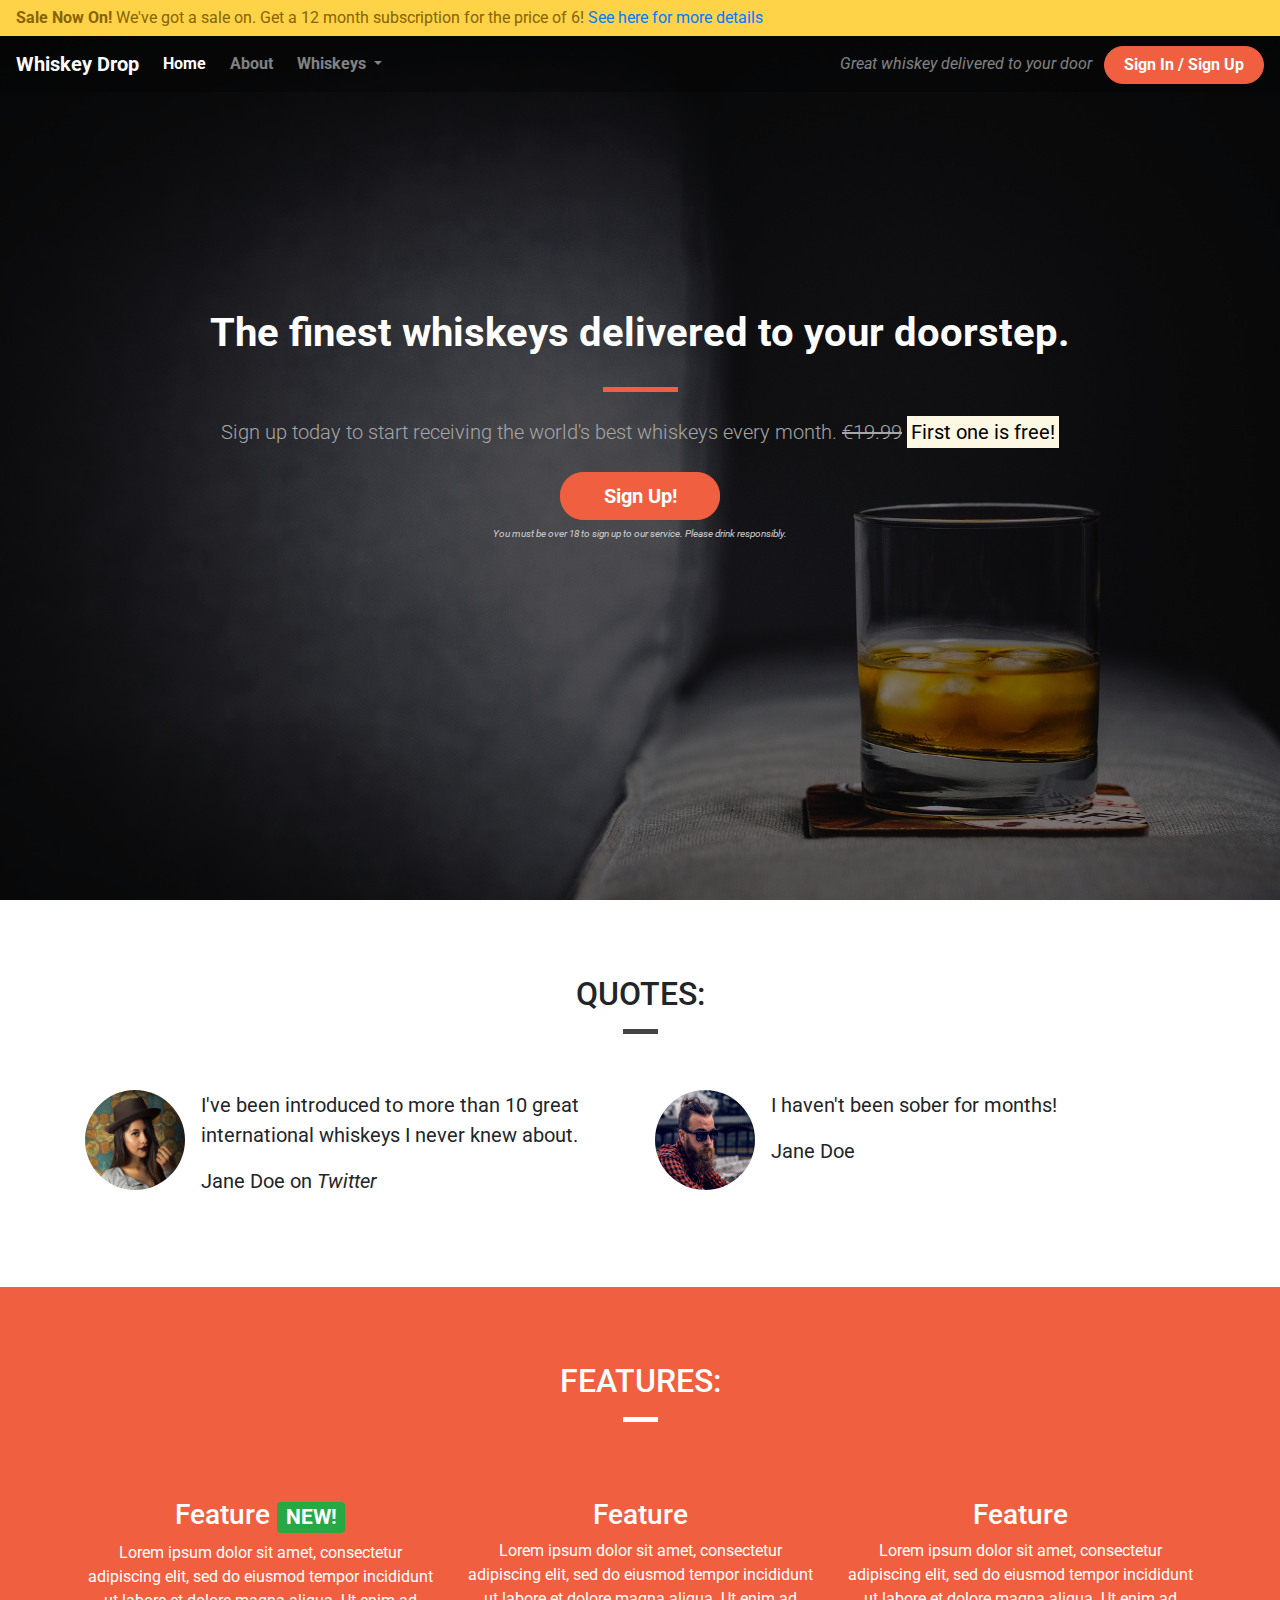
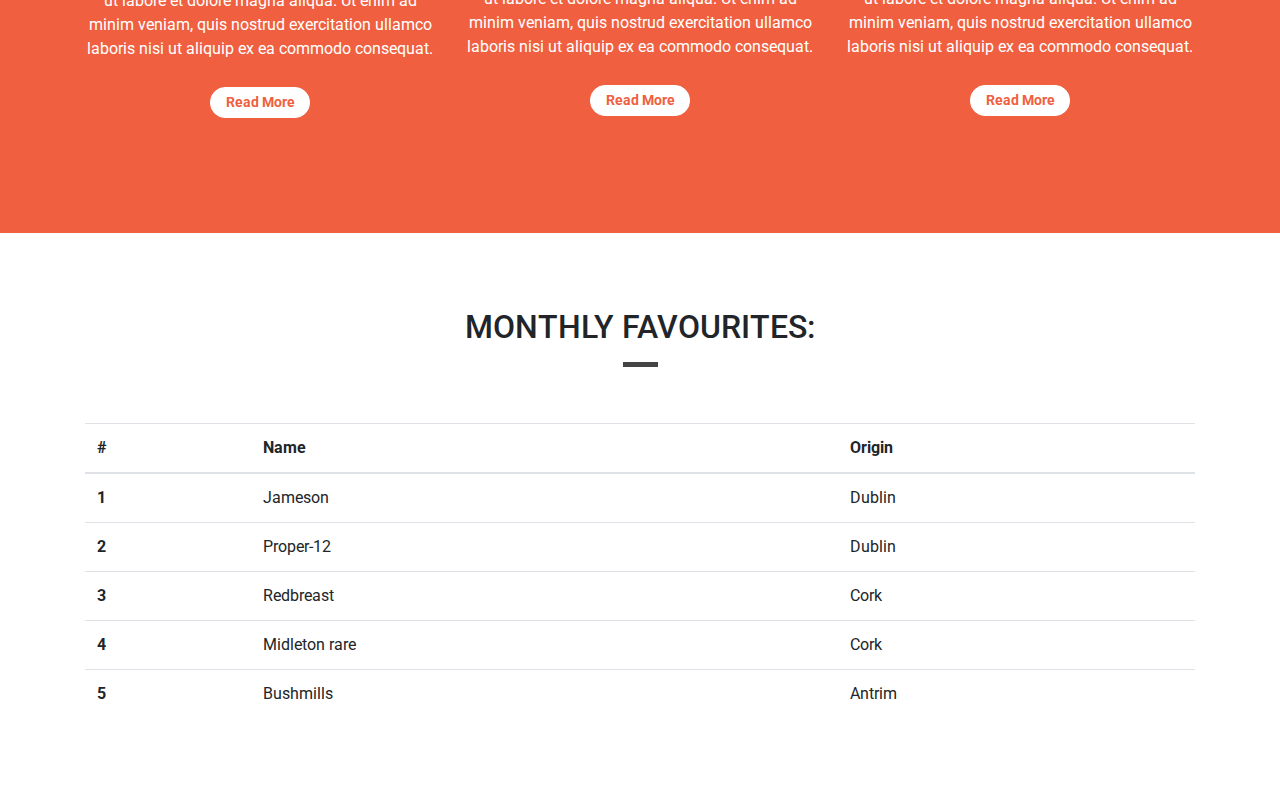
<file: Index.html>
<!DOCTYPE html>
<html lang="en-us">

<head>
    <meta charset="utf-8">
    <meta name="viewport" content="width=device-width, initial-scale=1.0">
    <title>Whiskey Drop | Taste a new whiskey every month</title>
    <link rel="stylesheet" href="https://maxcdn.bootstrapcdn.com/bootstrap/4.1.3/css/bootstrap.min.css">
    <link rel="stylesheet" href="https://use.fontawesome.com/releases/v5.6.1/css/all.css" integrity="sha384-gfdkjb5BdAXd+lj+gudLWI+BXq4IuLW5IT+brZEZsLFm++aCMlF1V92rMkPaX4PP" crossorigin="anonymous">
    <link href="https://fonts.googleapis.com/css2?family=Roboto:wght@400;700&display=swap" rel="stylesheet">
    <link rel="stylesheet" href="css/style.css" type="text/css"/>
</head>

<body>

<!-- Navbar -->
    <div class="container-fluid navalert-container">

          <!--Navbar Alert -->
        <div class="container-fluid alert-container">
            <div class="row d-none d-sm-block">
                <div class="col-12">
                    <div class="site-wide-alert alert alert-warning">
                        <strong>Sale Now On!</strong> We've got a sale on. Get a 12 month subscription for the price of 6! <a href="">See here for more details</a>
                    </div>
                </div>
            </div> 
            </div> 
    <!-- /Alert -->

    <nav class="navbar navbar-dark navbar-expand-sm">
      <a href="/" class="navbar-brand"> Whiskey Drop</a>
      
      <!-- Toggler -->
      <button class="navbar-toggler ml-auto" type="button" data-toggle="collapse" data-target="#navbarNavDropdown" aria-controls="navbarNavDropdown" aria-expanded="false" aria-label="Toggle navigation">
        <span class="navbar-toggler-icon"></span></button>
      
      <div class="collapse navbar-collapse" id="navbarNavDropdown">
          <ul class="navbar-nav mr-auto">
              <li class="active nav-item mr-2"><a class="nav-link" href="/">Home</a></li>
              <li class="nav-item mr-2"><a class="nav-link" href="/about">About</a></li>
      <!-- Dropdown Functionality -->
              <li class="nav-item dropdown">  
                <a class="nav-link dropdown-toggle" href="#" id="navbarDropdownMenuLink" role="button" data-toggle="dropdown" aria-haspopup="true" aria-expanded="false">
                  Whiskeys
                </a>
      <!-- Dropdown within a Dropdown -->
                  <div class="dropdown-menu" aria-labelledby="navbarDropdownMenuLink">
                      <a class="dropdown-item" href="#">Irish</a>
                      <a class="dropdown-item" href="#">Scotch</a>
                      <a class="dropdown-item" href="#">Japanese</a>
                      <a class="dropdown-item" href="#">American</a>
                  </div>
              </li>

              <li class="nav-item mr-2 d-block d-sm-none"><a class="nav-link" href="">Sign In / Sign Up</a></li>
          </ul>
      </div>

      <div class="d-none d-md-block">
          <p class="navbar-text my-auto mr-2"><i>Great whiskey delivered to your door</i></p>
          <a href="/login" class="btn btn--cta btn--red">Sign In / Sign Up</a>
      </div>
  </nav>
    <!-- /Navbar -->
    </div>

    <!-- Call Out -->
        <div class="container-fluid callout-container">
            <div class="opaque-overlay">&nbsp;</div>
                <div class="row">
                    <div class="col-12">
                        <section class="callout jumbotron text-center">
                            <h1 class="jumbotron-header">The finest whiskeys delivered to your doorstep.</h1>
                                <hr class="block-divider block-divider--orange">
                            <p class="lead">Sign up today to start receiving the world's best whiskeys every month.
                                <s class="d-none d-sm-inline">€19.99</s>
                                <span class="d-inline d-sm-none"><br></span>
                                <strong><mark>First one is free!</mark></strong></p>
                            <button class="btn btn-lg btn--cta btn--red" data-toggle="modal" data-target="#signUpModal">Sign Up!</button>
                            <p class="text-muted"><small>You must be over 18 to sign up to our service. Please drink responsibly.</small></p>
                        </section>
                        </div>
                    </div>
                </div>
        </div>
        <!-- /Callout -->

        <!-- Quotes -->
        <div class="container-wrapper">
            <div class="container quotes-container content-container">
                <section class="quotes">
                <div class="row">
                    <div class="col-12 page-header">
                    <h2 class="text-uppercase">Quotes:</h2>
                    <hr class="block-divider block-divider--short">
                    </hr>
                    </div>
                </div>

            <div class="row">
                <div class="col-12 col-md-6">
                    <div class="media">
                    <div class="d-none d-sm-block">
                        <img src="img/girl-image.png" class="rounded-circle mr-3" height="100" width="100">
                    </div>
                    <div class="media-body">
                        <blockquote class="blockquote">
                            <p>I've been introduced to more than 10 great international whiskeys I never knew about.</p>
                            <footer>Jane Doe on <cite title="Twitter">Twitter</cite></footer>
                        </blockquote>
                    </div>
                    </div>
                </div>

            <div class="col-12 col-md-6">
              <div class="media">
                <div class="d-none d-sm-block">
                  <img src="img/guy-image.png" class="rounded-circle mr-3" height="100" width="100">
                </div> 
                   <div class="media-body">
                      <blockquote class="blockquote">
                          <p>I haven't been sober for months!</p>
                          <p>Jane Doe </p>
                      </blockquote>
                    </div>
                  </div>
              </div>
            </div>
            </section>
         </div>
        </div>
        <!-- /quotes -->
        

        <!-- Features -->
       <div class="container-wrapper container-wrapper--red"> 
        <div class="container features-container content-container">
            <section class="features">
                <div class="row">
                    <div class="col-12 page-header">
                    <h2 class="text-uppercase">Features:</h2>
                    <hr class="block-divider block-divider--short block-divider--white">
                    </div>
                </div>

        <div class="row">
          <div class="col-12 col-md-6 col-lg-4">
            <div class="feature">
                <h3><i class="fas fa-gift d-none d-sm-block"></i> Feature <span class="badge badge-success"> NEW!</span></i></h3>
                <p>Lorem ipsum dolor sit amet, consectetur adipiscing elit, sed do eiusmod tempor incididunt ut labore et dolore magna aliqua. Ut enim ad minim veniam, quis nostrud exercitation ullamco laboris nisi ut aliquip ex ea commodo consequat.</p>
                <p><a class="btn btn-sm btn-light" href="">Read More</a></p>
            </div>
          </div>

          <div class="col-12 col-md-6 col-lg-4">
            <div class="feature">
                <h3><i class="fas fa-credit-card d-none d-sm-block"></i> Feature </h3>
                <p>Lorem ipsum dolor sit amet, consectetur adipiscing elit, sed do eiusmod tempor incididunt ut labore et dolore magna aliqua. Ut enim ad minim veniam, quis nostrud exercitation ullamco laboris nisi ut aliquip ex ea commodo consequat.</p>
                <p><a class="btn btn-sm btn-light" href="">Read More</a></p>
            </div>
          </div>

          <div class="col-12 d-md-none d-lg-block col-lg-4">
            <div class="feature">
                <h3><i class="fas fa-times-circle d-none d-sm-block"></i> Feature </h3>
                <p>Lorem ipsum dolor sit amet, consectetur adipiscing elit, sed do eiusmod tempor incididunt ut labore et dolore magna aliqua. Ut enim ad minim veniam, quis nostrud exercitation ullamco laboris nisi ut aliquip ex ea commodo consequat.</p>
                <p><a class="btn btn-sm btn-light" href="">Read More</a></p>
            </div>
          </div>
        </div>
      </section>
    </div>
  </div>
        <!-- /features -->

        <!-- Monthly favourites -->
      <div class="container-wrapper">
        <div class="container monthly-favourites content-container">
            <section class="monthly-favourites">
                <div class="row">
                    <div class="col-12 page-header">
                        <h2 class="text-uppercase">Monthly Favourites:</h2>
                        <hr class="block-divider block-divider--short">
                    </div>
                </div>

                <table class="table">
                    <thead>
                    <tr>
                        <th scope="col">#</th>
                        <th scope="col">Name</th>
                        <th scope="col">Origin</th>
                    </tr>
                    </thead>

                    <tbody>
                    <tr>
                        <th scope="row">1</th>
                        <td>Jameson</td>
                        <td>Dublin</td>
                    </tr>

                    <tr>
                        <th scope="row">2</th>
                        <td>Proper-12</td>
                        <td>Dublin</td>
                    </tr>

                    <tr>
                        <th scope="row">3</th>
                        <td>Redbreast</td>
                        <td>Cork</td>
                    </tr>

                    <tr>
                        <th scope="row">4</th>
                        <td>Midleton rare</td>
                        <td>Cork</td>
                    </tr>

                    <tr>
                        <th scope="row">5</th>
                        <td>Bushmills</td>
                        <td>Antrim</td>
                    </tr>
                    </tbody>

                </table>
            </section>
        </div>
      </div>
        <!-- /Monthly Favourites -->

        <div class="modal" tabindex="-1" id="signUpModal">
            <div class="modal-dialog">
            <div class="modal-content">
                <div class="modal-header">
                <h5 class="modal-title"> Sign Up to Whiskey Drop!</h5>
                    <button type="button" class="close" data-dismiss="modal" aria-label="Close">
                <span aria-hidden="true">&times;</span>
            </button>
                </div>

             <div class="modal-body">
                <!-- Bootstrap Form -->
                <form>
                  <div class="form-group">
                        <label for="exampleInputEmail1">Email address</label>
                        <input type="email" class="form-control" id="exampleInputEmail1" aria-describedby="emailHelp" placeholder="Email Address">
                        <small id="emailHelp" class="form-text text-muted">We'll never share your email with anyone else.</small>
                  </div>
                  <div class="form-group">
                        <label for="password">Password</label>
                        <input type="password" class="form-control" id="password" placeholder="Password">
                  </div>
                  <div class="form-group">
                        <label for="repeatPassword">Repeat Password</label>
                        <input type="password" class="form-control" id="repeatPassword" placeholder="Repeat Password">
                  </div>
                        <button type="submit" class="btn btn-success">Submit</button>
                </form>

             </div>
          </div>
      </div>
    </div>
        <!-- Bootstrap JavaScript -->
        <script src="https://code.jquery.com/jquery-3.5.1.slim.min.js" integrity="sha384-DfXdz2htPH0lsSSs5nCTpuj/zy4C+OGpamoFVy38MVBnE+IbbVYUew+OrCXaRkfj" crossorigin="anonymous"></script>
        <script src="https://cdn.jsdelivr.net/npm/popper.js@1.16.1/dist/umd/popper.min.js" integrity="sha384-9/reFTGAW83EW2RDu2S0VKaIzap3H66lZH81PoYlFhbGU+6BZp6G7niu735Sk7lN" crossorigin="anonymous"></script>        
        <script src="https://stackpath.bootstrapcdn.com/bootstrap/4.5.2/js/bootstrap.min.js" integrity="sha384-B4gt1jrGC7Jh4AgTPSdUtOBvfO8shuf57BaghqFfPlYxofvL8/KUEfYiJOMMV+rV" crossorigin="anonymous">
        </script>
        <!-- /Bootstrap JS -->
</body>

</html>
</file>
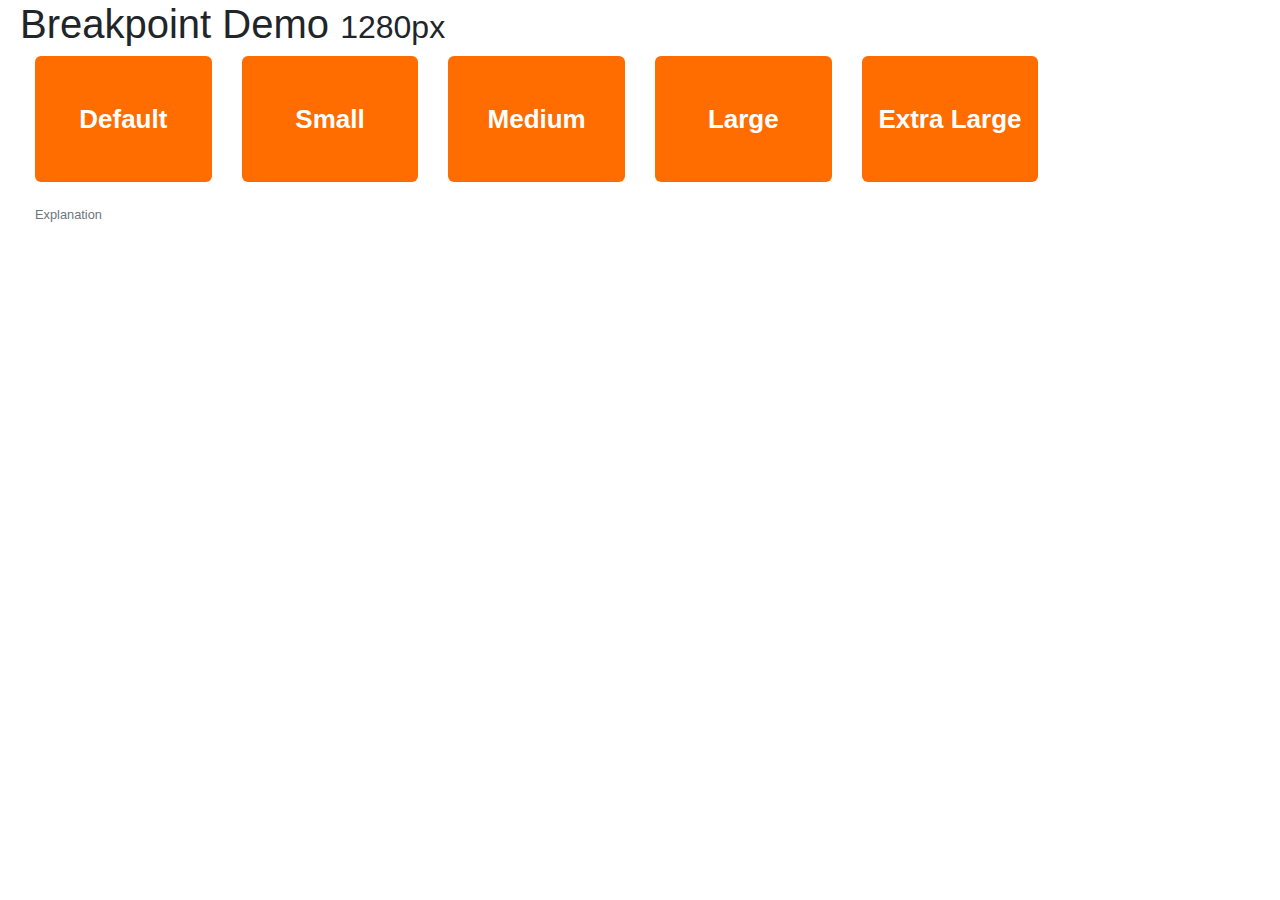
<file: grid-responsive.html>
<!DOCTYPE html>
<html lang="en-us">

<head>
    <meta charset="utf-8">
    <meta name="viewport" content="width=device-width, initial-scale=1.0">
    <title>Breakpoint demo</title>
    <link rel="stylesheet" href="https://maxcdn.bootstrapcdn.com/bootstrap/4.1.3/css/bootstrap.min.css">
    <style>
        body {
            padding: 0 20px;
        }

        .box {
            background-color: #444444;
            opacity: .25;
            text-align: center;
            padding: 50px 0;
            color: white;
            font-size: 26px;
            line-height: 26px;
            border-radius: 6px;
            margin-bottom: 20px;
        }
        
        @media (min-width: 1200px) {
            .box-xl {
                background-color: #ff6c00;
                opacity: 1;
            }
        }

        @media (min-width: 992px) {
            .box-lg {
                background-color: #ff6c00;
                opacity: 1;
            }
        }

        @media (min-width: 768px) {
            .box-md {
                background-color: #ff6c00;
                opacity: 1;
            }
        }
        
        @media (min-width: 576px) {
            .box-sm {
                background-color: #ff6c00;
                opacity: 1;
            }
        }

        .box-default {
            background-color: #ff6c00;
            opacity: 1;
        }
    </style>
</head>

<body>
    <header class="header">
        <div class="container-fluid">
            <div class="row">
                <div class="col-xs-12">
                    <div class="page-header">
                        <h1>Breakpoint Demo <small id="resolution"></small></h1>
                    </div>
                </div>
            </div>
        </div>
    </header>
    <main class="grid">
        <div class="container-fluid">
            <div class="row">
                <div class="col-6 col-md-2">
                    <div class="box box-default"><strong>Default</strong></div>
                </div>
                <div class="col-6 col-md-2">
                    <div class="box box-sm"><strong>Small</strong></div>
                </div>
                <div class="col-6 col-md-2">
                    <div class="box box-md"><strong>Medium</strong></div>
                </div>
                <div class="col-6 col-md-2">
                    <div class="box box-lg"><strong>Large</strong></div>
                </div>
                <div class="col-6 col-md-2">
                    <div class="box box-xl"><strong>Extra Large</strong></div>
                </div>
            </div>
        </div>
    </main>
    <footer>
        <div class="container-fluid">
            <div class="row">
                <div class="col-12">
                    <p><small><a class="text-muted" data-toggle="collapse" href="#help" aria-expanded="false" aria-controls="collapseExample">Explanation</a></small></p>
                    <div class="collapse" id="help">
                        <hr>
                        <p>Bootstrap has four main breakpoints:</p>
                        <ul>
                            <li>Extra Large: <code>&gt;=1200px</code></li>
                            <li>Large: <code>&gt;=992px</code></li>
                            <li>Medium: <code>&gt;=768px</code></li>
                            <li>Small: <code>&gt;=567px</code></li>
                            <li>Default: <code>&lt;567px</code></li>
                        </ul>
                    </div>

                </div>
            </div>
        </div>
    </footer>
    <script src="https://code.jquery.com/jquery-3.2.1.min.js"></script>
    <script src="https://maxcdn.bootstrapcdn.com/bootstrap/4.1.3/js/bootstrap.min.js"></script>
    <script>
        /* global $ */
        var el = $('#resolution');
        $(window).on('load resize', function() {
            el.html($(window).width() + 'px');
        })
    </script>
</body>

</html>
</file>
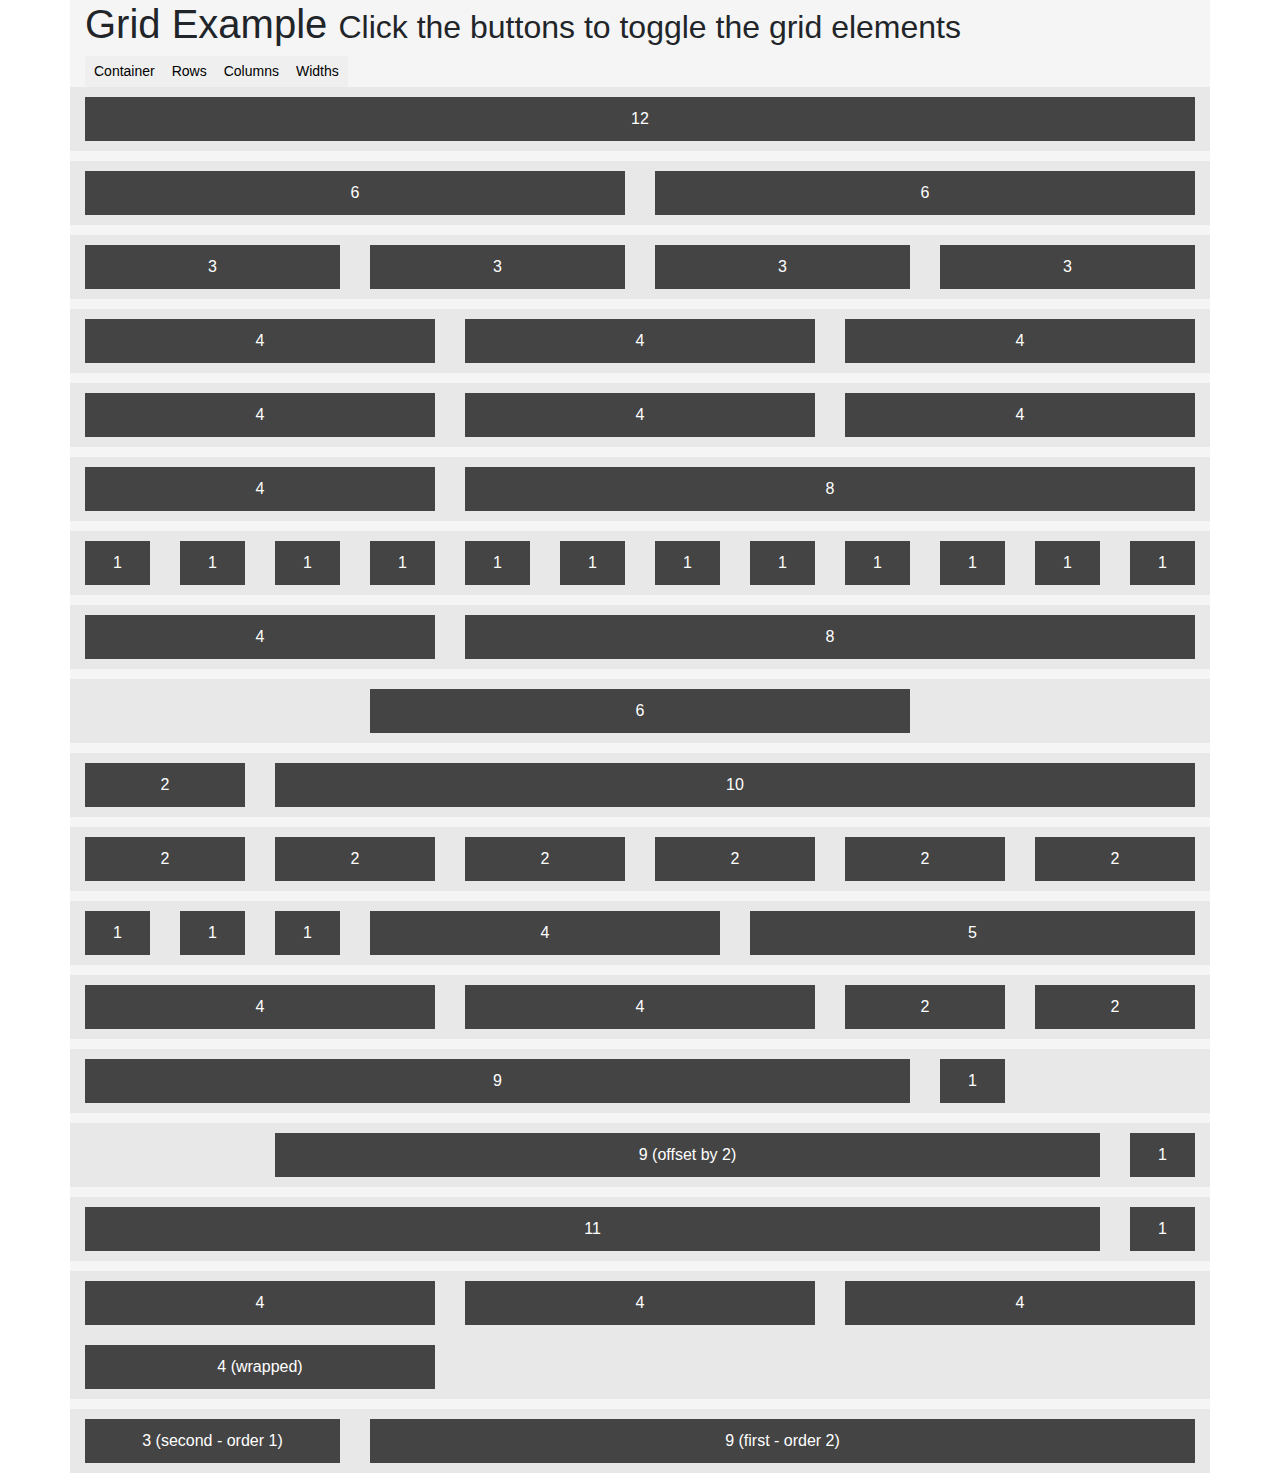
<file: grid.html>
<!DOCTYPE html>
<html lang="en-us">

<head>
    <meta charset="utf-8">
    <meta name="viewport" content="width=device-width, initial-scale=1.0">
    <title>Grid system example</title>
    <link rel="stylesheet" href="https://maxcdn.bootstrapcdn.com/bootstrap/4.1.3/css/bootstrap.min.css">
    <style>
        body {
            padding: 0 20px;
        }
        
        .container {
            background-color: #f5f5f5;
        }

        .header {
            padding-left: 0;
            padding-right: 0;
        }

        .grid .row {
            background-color: #e8e8e8;
            margin-bottom: 10px;
            min-height: 60px;
        }

        .grid .grid-element {
            padding: 10px;
            background-color: #444;
            color: white;
            text-align: center;
            min-height: 40px;
            margin-top: 10px;
            margin-bottom: 10px;
        }

        .grid .controls {
            position: fixed;
            bottom: 10px;
            left: 10px;
        }
    </style>
</head>

<body>
    <header class="header">
        <div class="container">
            <div class="row">
                <div class="col-12">
                    <div class="page-header">
                        <h1>Grid Example <small>Click the buttons to toggle the grid elements</small></h1>
                        <div class='controls'>
                            <div class="btn-group" role="group" aria-label="...">
                                <button type="button" class="btn btn-sm btn-default active" id="toggleContainer">Container</button>
                                <button type="button" class="btn btn-sm btn-default active" id="toggleRows">Rows</button>
                                <button type="button" class="btn btn-sm btn-default active" id="toggleColumns">Columns</button>
                                <button type="button" class="btn btn-sm btn-default active" id="toggleNumbers">Widths</button>
                            </div>
                        </div>
                    </div>
                </div>
            </div>
        </div>
    </header>
    <main class="grid">
        <div class="container">
            <div class="row">
                <div class="col-12">
                    <div class="grid-element"><span>12</span></div>
                </div>
            </div>
            <div class="row">
                <div class="col-6">
                    <div class="grid-element"><span>6</span></div>
                </div>
                <div class="col-6">
                    <div class="grid-element"><span>6</span></div>
                </div>
            </div>
            <div class="row">
                <div class="col-3">
                    <div class="grid-element"><span>3</span></div>
                </div>
                <div class="col-3">
                    <div class="grid-element"><span>3</span></div>
                </div>
                <div class="col-3">
                    <div class="grid-element"><span>3</span></div>
                </div>
                <div class="col-3">
                    <div class="grid-element"><span>3</span></div>
                </div>
            </div>
            <div class="row">
                <div class="col-4">
                    <div class="grid-element"><span>4</span></div>
                </div>
                <div class="col-4">
                    <div class="grid-element"><span>4</span></div>
                </div>
                <div class="col-4">
                    <div class="grid-element"><span>4</span></div>
                </div>
            </div>
            
            <div class="row">
                <div class="col-4">
                    <div class="grid-element"><span>4</span></div>
                </div>
                <div class="col-4">
                    <div class="grid-element"><span>4</span></div>
                </div>
                <div class="col-4">
                    <div class="grid-element"><span>4</span></div>
                </div>
            </div>
            <div class="row">
                <div class="col-4">
                    <div class="grid-element"><span>4</span></div>
                </div>
                <div class="col-8">
                    <div class="grid-element"><span>8</span></div>
                </div>
            </div>
            <div class="row">
                <div class="col-1">
                    <div class="grid-element"><span>1</span></div>
                </div>
                <div class="col-1">
                    <div class="grid-element"><span>1</span></div>
                </div>
                <div class="col-1">
                    <div class="grid-element"><span>1</span></div>
                </div>
                <div class="col-1">
                    <div class="grid-element"><span>1</span></div>
                </div>
                <div class="col-1">
                    <div class="grid-element"><span>1</span></div>
                </div>
                <div class="col-1">
                    <div class="grid-element"><span>1</span></div>
                </div>
                <div class="col-1">
                    <div class="grid-element"><span>1</span></div>
                </div>
                <div class="col-1">
                    <div class="grid-element"><span>1</span></div>
                </div>
                <div class="col-1">
                    <div class="grid-element"><span>1</span></div>
                </div>
                <div class="col-1">
                    <div class="grid-element"><span>1</span></div>
                </div>
                <div class="col-1">
                    <div class="grid-element"><span>1</span></div>
                </div>
                <div class="col-1">
                    <div class="grid-element"><span>1</span></div>
                </div>
            </div>
            <div class="row">
                <div class="col-4">
                    <div class="grid-element"><span>4</span></div>
                </div>
                <div class="col-8">
                    <div class="grid-element"><span>8</span></div>
                </div>
            </div>
            <div class="row">
                <div class="col-6 offset-3">
                    <div class="grid-element"><span>6</span></div>
                </div>
            </div>
            <div class="row">
                <div class="col-2">
                    <div class="grid-element"><span>2</span></div>
                </div>
                <div class="col-10">
                    <div class="grid-element"><span>10</span></div>
                </div>
            </div>
            <div class="row">
                <div class="col-2">
                    <div class="grid-element"><span>2</span></div>
                </div>
                <div class="col-2">
                    <div class="grid-element"><span>2</span></div>
                </div>
                <div class="col-2">
                    <div class="grid-element"><span>2</span></div>
                </div>
                <div class="col-2">
                    <div class="grid-element"><span>2</span></div>
                </div>
                <div class="col-2">
                    <div class="grid-element"><span>2</span></div>
                </div>
                <div class="col-2">
                    <div class="grid-element"><span>2</span></div>
                </div>
            </div>
            <div class="row">
                <div class="col-1">
                    <div class="grid-element"><span>1</span></div>
                </div>
                <div class="col-1">
                    <div class="grid-element"><span>1</span></div>
                </div>
                <div class="col-1">
                    <div class="grid-element"><span>1</span></div>
                </div>
                <div class="col-4">
                    <div class="grid-element"><span>4</span></div>
                </div>
                <div class="col-5">
                    <div class="grid-element"><span>5</span></div>
                </div>
            </div>
            <div class="row">
                <div class="col-4">
                    <div class="grid-element"><span>4</span></div>
                </div>
                <div class="col-4">
                    <div class="grid-element"><span>4</span></div>
                </div>
                <div class="col-2">
                    <div class="grid-element"><span>2</span></div>
                </div>
                <div class="col-2">
                    <div class="grid-element"><span>2</span></div>
                </div>
            </div>
            <div class="row">
                <div class="col-9">
                    <div class="grid-element"><span>9</span></div>
                </div>
                <div class="col-1">
                    <div class="grid-element"><span>1</span></div>
                </div>
            </div>
            <div class="row">
                <div class="col-9 offset-2">
                    <div class="grid-element"><span>9 (offset by 2)</span></div>
                </div>
                <div class="col-1">
                    <div class="grid-element"><span>1</span></div>
                </div>
            </div>
            <div class="row">
                <div class="col-11">
                    <div class="grid-element"><span>11</span></div>
                </div>
                <div class="col-1">
                    <div class="grid-element"><span>1</span></div>
                </div>
            </div>
            <div class="row">
                <div class="col-4">
                    <div class="grid-element"><span>4</span></div>
                </div>
                <div class="col-4">
                    <div class="grid-element"><span>4</span></div>
                </div>
                <div class="col-4">
                    <div class="grid-element"><span>4</span></div>
                </div>
                <div class="col-4">
                    <div class="grid-element"><span>4 (wrapped)</span></div>
                </div>
            </div>
            <div class="row">
                <div class="col-9 order-2">
                    <div class="grid-element"><span>9 (first - order 2)</span></div>
                </div>
                <div class="col-3 order-1">
                    <div class="grid-element"><span>3 (second - order 1)</span></div>
                </div>
            </div>
        </div>
    </main>
    <script src="https://code.jquery.com/jquery-3.2.1.min.js"></script>
    <script>
        /* global $ */
        $(document).ready(function() {
            $('#toggleRows').click(function() {
                $('.grid .row').toggle();
                $(this).toggleClass('active');
            });
            $('#toggleColumns').click(function() {
                $('.grid .row > div').toggle();
                $(this).toggleClass('active');
            });
            $('#toggleNumbers').click(function() {
                $('.grid .grid-element span').toggle();
                $(this).toggleClass('active');
            });
            $('#toggleContainer').click(function() {
                $('.header > div, .grid > div').toggleClass('container').toggleClass('container-fluid');
                $(this).toggleClass('active');
            });
        });
    </script>
</body>

</html>
</file>
<file: css/style.css>
body {
    font-family: 'Roboto', sans-serif;
}

/* Container Wrapper */
.container-wrapper {

}

.container-wrapper--red {
    background-color: #f05f40;
    color: white;
}
/* End of Container Wrapper */

.callout-container {
    height: 100vh;
    background: url("../img/whiskey-background.jpg") no-repeat bottom right fixed; 
    -webkit-background-size: cover;
    -moz-background-size: cover;
    -o-background-size: cover;
    background-size: cover;

        /* Center Content on the screen */
    display: flex;
    align-items: center;
    justify-content: center;

        /* For Opaque container function */
    position: relative;
}

.alert-container .col-12{
    padding-right: 0;
    padding-left: 0;
}

.site-wide-alert {
    border-radius: 0;
    margin-bottom: 0;
    padding: 5px 15px;
    background-color: #ffd347;
    border-color: #ffd347;
}

.opaque-overlay {
    position: absolute;
    top: 0;
    left: 0;
    height: 100%;
    width: 100%;
    background-color: rgba(0,0,0,0.5);
}

.quotes-container {

}

.feature-container {

}

.monthly-favourites {

}
/* Page Headers */
.page-header {
    margin-bottom: 40px;
    border-bottom: 0;
    text-align: center;
}

.page-header h2 {
    margin-top: 0;
}

/* End of Page Headers */

/* Block Dividers */
.block-divider {
    width: 75px;
    height: 5px;
    border: 0;
    background-color: #444;
}

.block-divider--orange {
    background-color: #f05f40;
}
.block-divider--white {
    background-color: #fff;
}


.block-divider--short {
    width: 35px;
}
/* End of Block Dividers */

/* Content Containers */
.content-container {
    padding-top: 75px;
    padding-bottom: 75px;
}
/* End of Content-Containers */

/* Navbar */
.navalert-container {
    position: absolute;
    top: 0;
    left: 0;
    padding-left: 0;
    padding-right: 0;
    z-index: 1;
}

.navbar {
    margin-bottom: 0;
    border: 0;
    width: 100%;
    background-color: rgba(0,0,0,0.25);
}

.navbar .navbar-nav a {
    font-weight: bold;
}

.navbar .navbar-toggler {
    border: 0;
}

.navbar-dark .navbar-brand {
    font-weight: bold;
}

/* End of Navbar */

/* Jumbotron*/
.jumbotron {
    background-color: transparent;
}

.jumbotron-header {
    color: #fff;
    font-weight: bold;
    margin-bottom: 30px;
}

.jumbotron .lead {
    margin: 25px 0;
    color: #a7a7a7;
}

.jumbotron small {
    font-size: 60%;
    font-style: italic;
    color: #d0d0d0;
}
/* End of Jumbotron */
/* Buttons */
.btn--cta {
    font-weight: bold;
    border-radius: 23px;
    width: 160px;
}

.btn--red {
    color: #fff;
    background-color: #f05f40;
    border-color: #f05f40;
}

.btn--red:hover,
.btn--red:active,
.btn--red:focus,
.btn--red:active:focus {
    background-color:#df4929;
    border-color:#df4929;

}

/* Features */
.feature {
    text-align: center;
    margin-bottom: 40px;
}

.feature i {
    margin-bottom: 20px;
    font-size: 45px;
    line-height: 45px;
}

.feature .btn {
    background-color: #fff;
    border-color: #fff;
    border-radius: 15px;
    min-width: 100px;
    font-weight: bold;
    margin-top: 10px;
    color: #f05f40;
}

/* End of Features */
</file>
